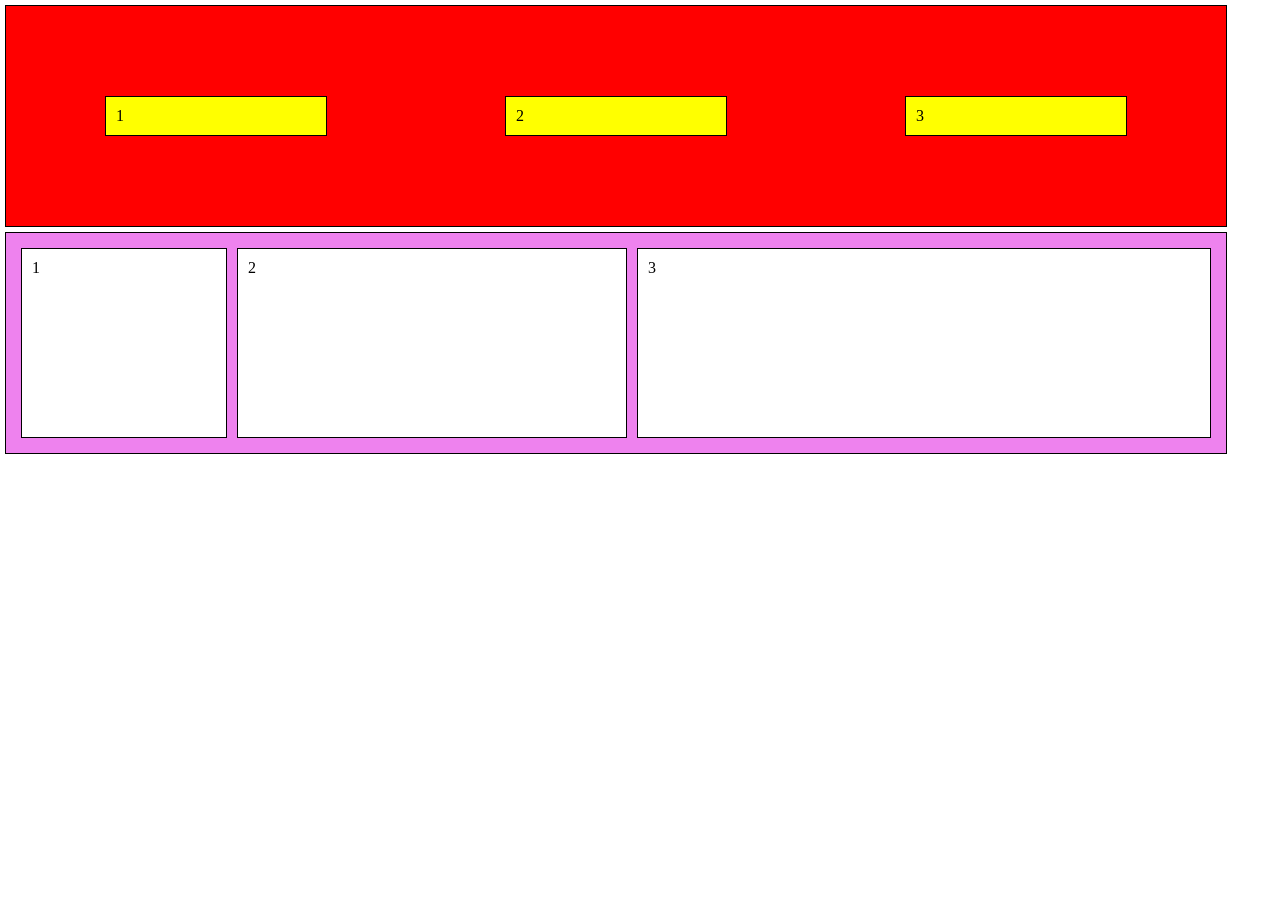
<file: FLEX/index.html>
<!DOCTYPE html>
<html lang="en">
<head>
    <meta charset="UTF-8">
    <meta name="viewport" content="width=device-width, initial-scale=1.0">
    <title> Práctica de Flex </title>
    <link rel="stylesheet" href="css/style.css">
</head>
<body>
    <div class="container1">
        <div class="seccion" id="s1">
            1
         </div>
        <div class="seccion" id="s2">
            2
         </div>
        <div class="seccion" id="s3">
            3
         </div>
    </div>

    <div class="container2">
        <div class="section1">
            1
        </div>
        <div class="section2">
            2
        </div>
        <div class="section3">
            3
        </div>
    </div>
</body>
</html>
</file>
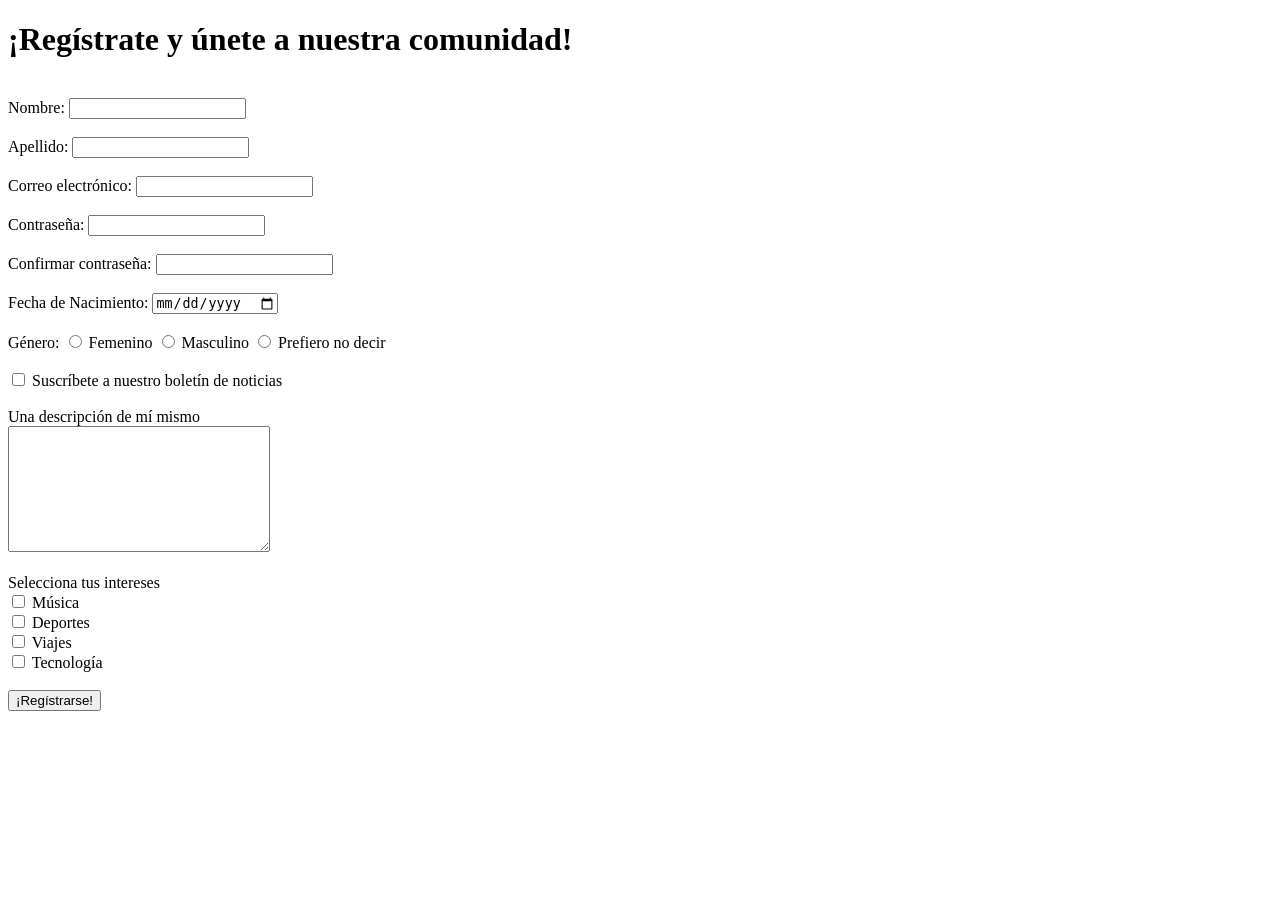
<file: Formulario/index.html>
<!DOCTYPE html>

<html lang="en">

<head>

    <meta charset="UTF-8">
    <meta name="viewport" content="width=device-width, initial-scale=1.0">
    <title>Document</title>

</head>

<body>

    <h1>¡Regístrate y únete a nuestra comunidad!</h1>

    <div><br>
            <label for="nombre_id">Nombre:</label>
            <input type="text" name="nombre_usuario" id="nombre_id"></br>
     </div>



     <div><br>
        <label for="apellido_id">Apellido:</label>
        <input type="text" name="apellido_usuario" id="apellido_id"></br>
     </div>

     <div><br>
        <label for="correo_electronico">Correo electrónico:</label>
        <input type="text" name="correo_electronico_usuario" id="correo_electronico_id"></br>
     </div>

     <div><br>
        <label for="contraseña_id">Contraseña:</label>
        <input type="text" name="contraseña_usuario" id="contraseña_id"></br>
     </div>


     <div><br>
        <label for="confirmar_contraseña_id">Confirmar contraseña:</label>
        <input type="text" name="confirmar_contraseña_usuario" id="confirmar_contraseña_id"></br>
     </div>

     <div><br>
         <label for="fecha_id">Fecha de Nacimiento:</label>
        <input type="date" name="fecha_nacimiento" id="fecha_id"></br>
     </div>

     <div><br>
            <label>Género:</label>
            <input type="radio" name="genero" value="femenino" id="femenino_id" >
            <label for="femenino_id">Femenino</label>
            <input type="radio" name="genero" value="masculino" id="masculino_id" >
            <label for="masculino_id">Masculino</label>
            <input type="radio" name="genero" value="prefiero_no_decir" id="prefiero_no_decir_id" >
            <label for="prefiero_no_decir_id">Prefiero no decir</label></br>
         </div>

         <div><br>
            <input type="checkbox" name="suscribete" id="suscribete" >
            <label for="suscribete">Suscríbete a nuestro boletín de noticias</label></br>
        </div>

    <br>Una descripción de mí mismo</br>

    <div>
            <textarea name="descripcion" cols="30" rows="8" maxlength="20" ></textarea><br>
        </div>


       <br> Selecciona tus intereses</br>

    <div>
            <input type="checkbox" name="intereses" id="intereses" >
            <label for="suscribete">Música</label><br>
            <input type="checkbox" name="intereses" id="intereses" >
            <label for="suscribete">Deportes</label></br>
            <input type="checkbox" name="intereses" id="intereses" >
            <label for="suscribete">Viajes</label><br>
            <input type="checkbox" name="intereses" id="intereses" >
            <label for="suscribete">Tecnología</label></br>
        </div>

    <div><br>
            <input type="submit" value="¡Regístrarse!"></br>
        </div>
</body>

</html>
</file>
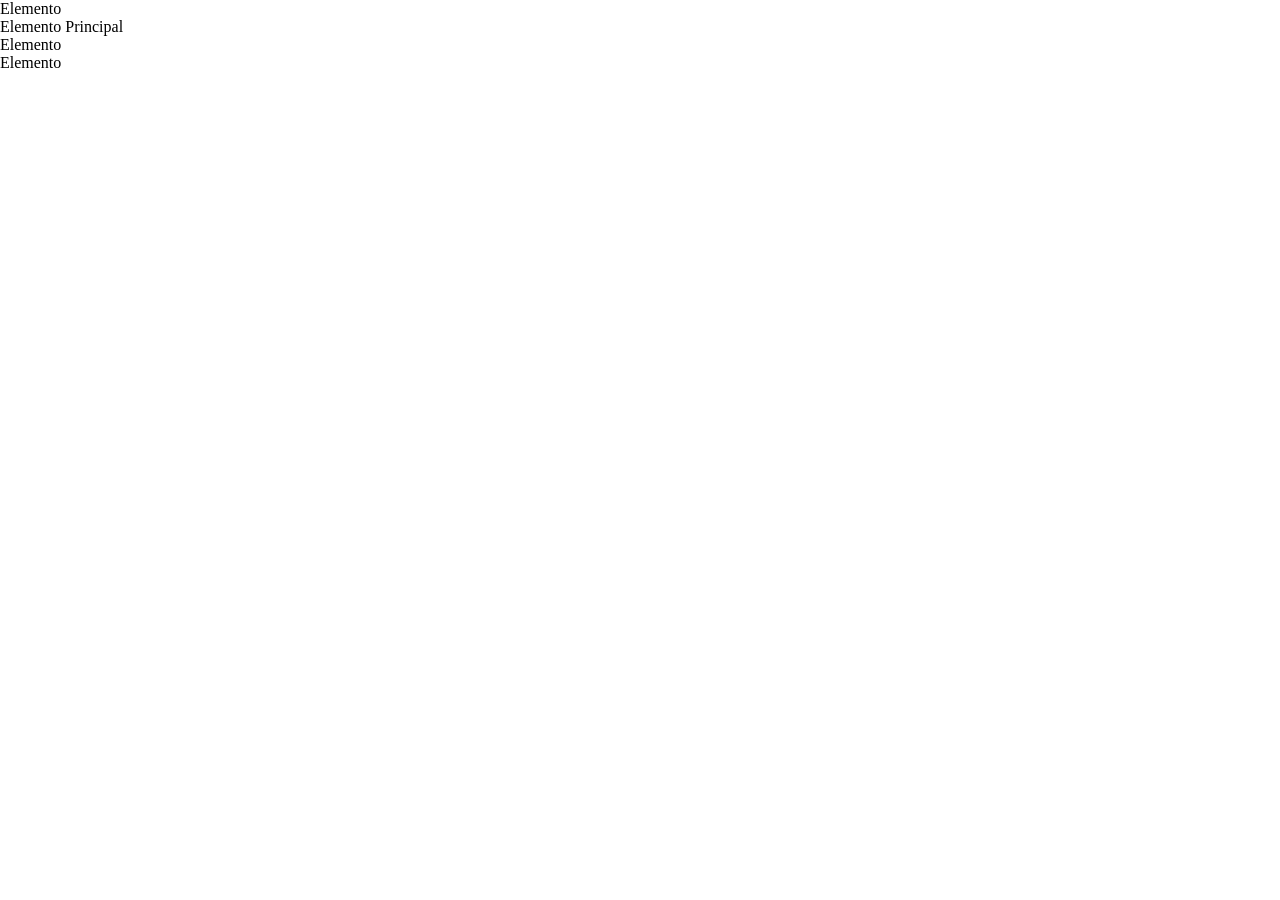
<file: POSITION/index.html>
<!DOCTYPE html>
<html lang="en">
<head>
    <meta charset="UTF-8">
    <meta name="viewport" content="width=device-width, initial-scale=1.0">
    <title>Práctica de Posición</title>
    <!-- Si mi CSS está en una carpeta, el href="carpeta/nombrearchivo.css" -->
    <link rel="stylesheet" href="css/style.css">
</head>
<body>
    <div class="container">
        <div class="elemento">
            Elemento
        </div>
        <div class="elemento-principal">
            Elemento Principal
        </div>
        <div class="elemento">
            Elemento
        </div>
        <div class="elemento">
            Elemento
        </div>
    </div>
</body>
</html>
</file>
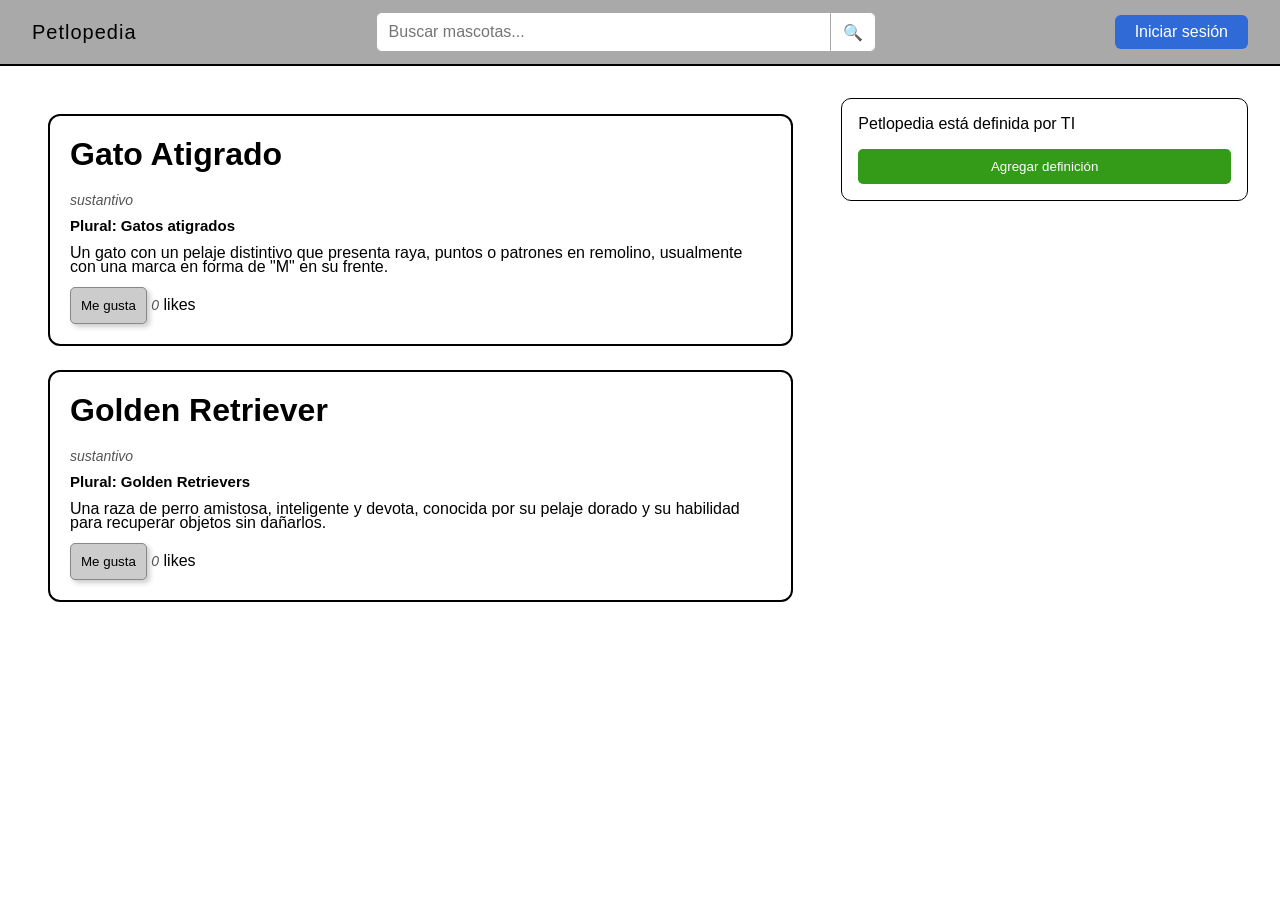
<file: Evento OneClick/click.html>
<!DOCTYPE html>
<html lang="en">
<head>
    <meta charset="UTF-8">
    <meta name="viewport" content="width=device-width, initial-scale=1.0">
    <link rel="stylesheet" href="CSS/click_style.css">
    <title>Petlopedia</title>
</head>
<body>
    <nav>
        <div class="nav-contenedor">
            <a class="nav-logo" href="#">Petlopedia</a>
                <form action="#" method="get">
                  <input type="text" name="busqueda" placeholder="Buscar mascotas...">
                  <button type="submit">🔍</button>
                </form>
            <a href="#" class="btn-sesion" id="btn-sesion">Iniciar sesión</a>
        </div>
    </nav>

  <div class="contenedor-principal">
    <div class="columna-izquierda">
        <div class="animal-1">
            <h1>Gato Atigrado</h1><br>

            <span>sustantivo</span>
            
            <h2>Plural: Gatos atigrados</h2>
            <p>
            Un gato con un pelaje distintivo que presenta raya, puntos o patrones en remolino, usualmente con una marca en forma de "M" en su frente.
            </p>
            <button class="btn-me-gusta" data-nombre="Gato Atigrado">Me gusta</button>
            <span class="contador-likes">0</span> likes
        </div>

        <div class="animal-2">
            <h1>Golden Retriever</h1><br>
            <span>sustantivo</span><br>
            <h2>Plural: Golden Retrievers</h2>
            <p>
            Una raza de perro amistosa, inteligente y devota, conocida por su pelaje dorado y su habilidad para recuperar objetos sin dañarlos.
            </p>
            <button class="btn-me-gusta" data-nombre="Golden Retriever">Me gusta</button>
            <span class="contador-likes">0</span> likes
        </div>
    </div>
    <div class="columna-derecha">
        Petlopedia está definida por TI
        <button class="btn-definicion" id="btn-definicion">Agregar definición</button>
    </div>
   </div>
    <script src="JS/click_script.js"></script>
</body>
</html>
</file>
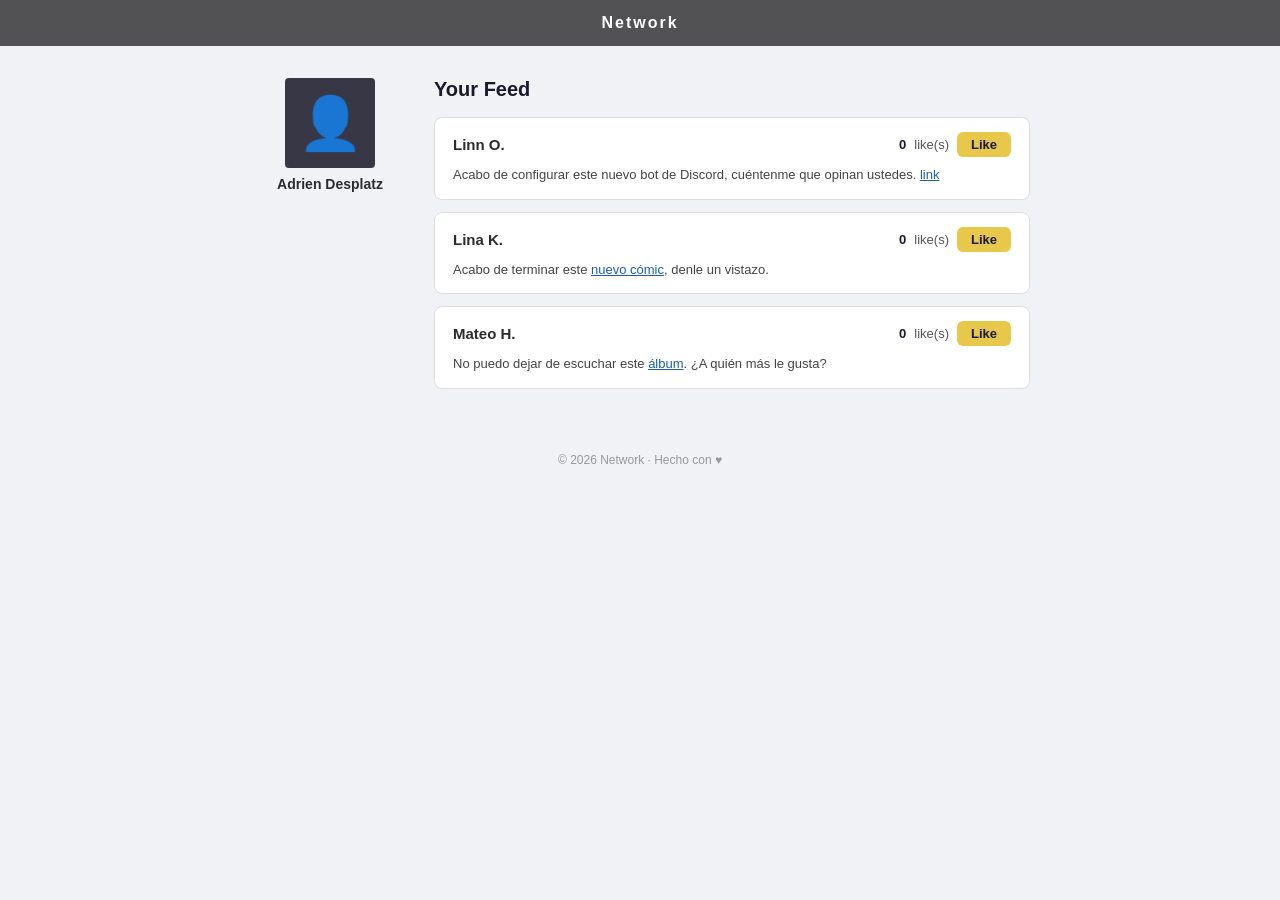
<file: Me gusta/me_gusta.html>
<!DOCTYPE html>
<html lang="en">
<head>
    <meta charset="UTF-8">
    <meta name="viewport" content="width=device-width, initial-scale=1.0">
    <link rel="stylesheet" href="CSS/me_gusta_style.css">
    <title>Me gusta</title>
</head>
<body>
    <body>

        <!-- Barra superior -->
        <header>Network</header>

        <main>

            <!-- Columna izquierda: perfil -->
            <aside>
                <div class="avatar">👤</div>
                <p class="nombre-perfil">Adrien Desplatz</p>
            </aside>

            <!-- Columna derecha: feed de publicaciones -->
            <section>
                <h2>Your Feed</h2>
                <!-- Publicación 1 -->
                <div class="tarjeta">
                    <div class="tarjeta-header">
                        <span class="autor">Linn O.</span>
                        <div class="likes-area">
                            <span id="contador-1" class="contador">0</span> like(s)
                            <button class="btn-like" onclick="darLike(this)">Like</button>
                        </div>
                    </div>
                    <p class="texto-post">
                        Acabo de configurar este nuevo bot de Discord, cuéntenme que opinan ustedes.
                        <a href="#">link</a>
                    </p>
                </div>

                <!-- Publicación 2 -->
                <div class="tarjeta">
                    <div class="tarjeta-header">
                        <span class="autor">Lina K.</span>
                        <div class="likes-area">
                            <span id="contador-2" class="contador">0</span> like(s)
                            <button class="btn-like" onclick="darLike(this)">Like</button>
                        </div>
                    </div>
                    <p class="texto-post">
                        Acabo de terminar este <a href="#">nuevo cómic</a>, denle un vistazo.
                    </p>
                </div>

                <!-- Publicación 3 -->
                <div class="tarjeta">
                    <div class="tarjeta-header">
                        <span class="autor">Mateo H.</span>
                        <div class="likes-area">
                            <span id="contador-3" class="contador">0</span> like(s)
                            <button class="btn-like" onclick="darLike(this)">Like</button>
                        </div>
                    </div>
                    <p class="texto-post">
                        No puedo dejar de escuchar este <a href="#">álbum</a>. ¿A quién más le gusta?
                    </p>
                </div>

            </section>
        </main>

        <footer>
            <p>© 2026 Network · Hecho con ♥</p>
        </footer>
        <script src="JS/me_gusta_script.js" defer></script>
    </body>
</body>
</html>
</file>
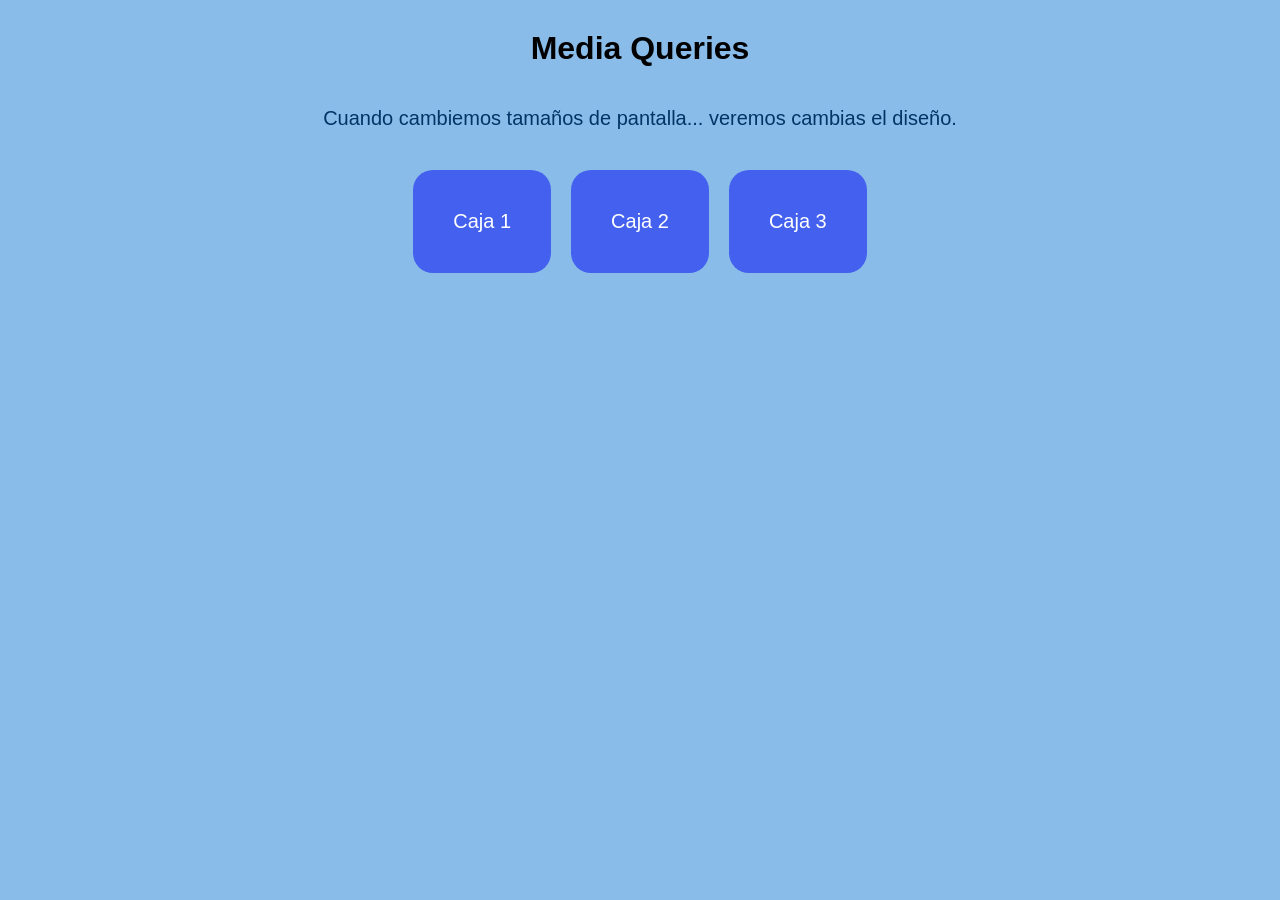
<file: Media Queries/mq_index.html>
<!DOCTYPE html>
<html lang="en">
<head>
    <meta charset="UTF-8">
    <meta name="viewport" content="width=device-width, initial-scale=1.0">
    <title>Media Queries</title>
    <link rel="stylesheet" href="CSS/mq_style.css">
</head>
<body>
    <h1> Media Queries</h1>
    <p class="texto">
        Cuando cambiemos tamaños de pantalla... veremos cambias el diseño.
    </p>
    <div class="contenedor">
        <div class="caja">Caja 1</div>
        <div class="caja">Caja 2</div>
        <div class="caja">Caja 3</div>
    </div>
    
</body>
</html>
</file>
<file: FLEX/css/style.css>
/* CSS RESET*/
* {
    margin: 0;
    padding: 0;
    border: 0;
}

div {
    border: 1px solid black;
    padding: 10px;
    margin: 5px;
}

.container1 {
    background-color: red;
    width: 1200px;
    height: 200px;

    display: flex;
    /* Acomodo vertical*/
    align-items: center; /* center, flex-start, flex-end, stretch*/

    /*Acomodo horizontal*/
    justify-content: space-around; /* flex-start, flex-end, center, 
    space-between, space-around, space-evenly*/

    /*Dirección*/
    flex-direction: row; /*row, row-reverse*/
}

.seccion {
    width: 200px;
    background-color: yellow;
}

.container2 {
    background-color: violet;
    width: 1200px;
    height: 200px;
    display: flex;
}

.section1, .section2, .section3 {
    flex: 1;
    background-color: white;
}

.section2 {
    flex: 2;
}

.section3 {
    flex: 3;
}

/*
section1 = 1 --> 1/6
section2 = 1 --> 2/6
section3 = 1 --> 3/6
TOTAL: 3
*/
</file>
<file: POSITION/css/style.css>
/* CSS RESET*/
* {
    margin: 0;
    padding: 0;
    border: 0;
}
</file>
<file: Evento OneClick/CSS/click_style.css>
/* RESET*/
* {
    padding: 0;
    margin: 0;
    border: 0;
     box-sizing: border-box;
}

body {
    background-color: rgb(255, 255, 255);
    font-family: sans-serif;
    min-height: 100vh;
    overflow-x: hidden;
}

nav {
    background-color: rgb(169, 169, 169);
    border-bottom: 2px solid;
}

.nav-contenedor {
    display: flex;
    align-items: center;
    justify-content: space-between;
    padding: 12px 32px;
    gap: 24px;
    width: 100%;
}

.nav-logo {
    color: rgb(0, 0, 0);
    font-size: 20px;
    letter-spacing: 1px;
    text-decoration: none;
    white-space: nowrap;
}

.nav-contenedor form {
    flex: 1; 
    display: flex;
    max-width: 500px;
    margin: 0 auto;
}

.nav-contenedor input {
    flex: 1;
    padding: 10px 12px;
    font-size: 16px;
    border: 1px solid #aaa;
    border-radius: 6px 0 0 6px;
    outline: none;
}

.nav-contenedor button[type="submit"] {
    padding: 0 12px;
    font-size: 16px;
    border: 1px solid #aaa;
    border-left: none;
    border-radius: 0 6px 6px 0;
    background: white;
    cursor: pointer;
}

.btn-sesion {
    background-color: #2f6ad7;
    padding: 8px 20px;
    border-radius: 6px;
    color: white;
    text-decoration: none;
    cursor: pointer;
    white-space: nowrap;
    border: none;
}

.contenedor-principal {
    display: flex;
    gap: 32px;
    padding: 32px;
    align-items: flex-start;
}

.columna-izquierda {
    flex: 2;
    display: flex;
    flex-direction: column;
    gap: 24px;
    padding: 16px;
}

.animal-1,
.animal-2 {
    border: 2px solid black;
    border-radius: 12px;
    padding: 20px;
    background-color: white;
}

.animal-1 p,
.animal-2 p {
    font-size: 16px;
    margin: 12px 0;
}

.btn-me-gusta {
    display: flex-end;
    background-color: #cccccc;
    padding: 10px;
    border-radius: 5px;
    color: rgb(0, 0, 0);
    text-decoration-line: none;
    cursor: pointer;
    box-shadow: 3px 3px 5px rgba(0, 0, 0, 0.2);
    border: 1.5px solid #888888;
}

.columna-derecha {
    flex: 1;
    display: flex;
    flex-direction: column;
    gap: 16px;
    border-radius: 10px;
    border: 1px solid rgb(0, 0, 0);
    overflow: hidden;
    padding: 16px;
}

.animal-1 h2, .animal-2 h2 {
    font-size: 15px;
    margin-top: 8px;
    margin-bottom: 8px;
}

.animal-1 span, .animal-2 span {
    font-style: italic;
    color: #555;
    font-size: 14px;
}

.animal-1 p, .animal-2 p {
    margin: 12px 0;
    line-height: 0.9;
}

.btn-definicion {
    display: flex-end;
    background-color: #349b18;
    padding: 10px;
    border-radius: 5px;
    color: white;
    text-decoration-line: none;
    cursor: pointer;
}
</file>
<file: Me gusta/CSS/me_gusta_style.css>
/* Reset básico */
* {
    margin: 0;
    padding: 0;
    box-sizing: border-box;
}

/* Estilos generales */
body {
    font-family: sans-serif;
    background-color: #f0f2f5;
    color: #2c2c2c;
    min-height: 100vh;
}

/* Barra superior oscura */
header {
    background-color: #525255;
    color: white;
    text-align: center;
    padding: 14px;
    font-size: 16px;
    font-weight: bold;
    letter-spacing: 2px;
}

/* Contenedor principal: dos columnas con flexbox */
main {
    display: flex;
    gap: 24px;
    max-width: 820px;
    margin: 32px auto;
    padding: 0 20px;
}

/* Columna izquierda: perfil */
aside {
    width: 160px;
    display: flex;
    flex-direction: column;
    align-items: center;
    gap: 8px;
    flex-shrink: 0;
}

.avatar {
    width: 90px;
    height: 90px;
    border-radius: 4px;
    background-color: #373745;
    display: flex;
    align-items: center;
    justify-content: center;
    font-size: 52px;
}

.nombre-perfil {
    font-size: 14px;
    font-weight: bold;
    text-align: center;
}

/* Columna derecha: feed */
section {
    flex: 1;
}

section h2 {
    font-size: 20px;
    margin-bottom: 16px;
    color: #1a1a2e;
}

/* Tarjeta de publicación */
.tarjeta {
    background-color: white;
    border-radius: 8px;
    padding: 14px 18px;
    margin-bottom: 12px;
    border: 1px solid #ddd;
}

/* Fila superior: nombre + likes + botón */
.tarjeta-header {
    display: flex;
    justify-content: space-between;
    align-items: center;
    margin-bottom: 8px;
}

.autor {
    font-weight: bold;
    font-size: 15px;
}

/* Zona del contador y el botón */
.likes-area {
    display: flex;
    align-items: center;
    gap: 8px;
    font-size: 13px;
    color: #555;
}

/* Número de likes */
.contador {
    font-weight: bold;
    color: #1a1a2e;
}

/* Texto de la publicación */
.texto-post {
    font-size: 13px;
    color: #444;
    line-height: 1.5;
}

.texto-post a {
    color: #1a5fa8;
}

/* Botón Like */
.btn-like {
    background-color: #e8c84a;
    color: #1a1a2e;
    border: none;
    padding: 5px 14px;
    border-radius: 6px;
    cursor: pointer;
    font-size: 13px;
    font-weight: bold;
    transition: background-color 0.2s, transform 0.1s;
}

.btn-like:hover {
    background-color: #d4b43a;
}

.btn-like:active {
    transform: scale(0.95);
}

/* Footer */
footer {
    text-align: center;
    padding: 20px;
    font-size: 12px;
    color: #999;
    margin-top: 20px;
}
</file>
<file: Media Queries/CSS/mq_style.css>
/* CSS RESET*/
* {
    margin: 0;
    padding: 0;
    border: 0;
}

body {
    padding: 30px;
    font-family: Arial, sans-serif;
    background-color: rgb(137, 188, 233);
    text-align: center;
}

.texto {
    margin-top: 40px;
    margin-bottom: 40px;
    /*margin: 40px 0;*/
    font-size: 20px;
    color: #003566;
}

.contenedor {
    display: flex;
    justify-content: center;
    gap: 20px; /*Necesita flex*/
}

.caja {
    background-color: #4361ee;
    color: white;
    padding: 40px;
    font-size: 20px;
    border-radius: 20px;
}

/*
MEDIDAS
Celular: hasta 480px
Tablet: hasta 768px
Laptop: hasta 1024
Desktop: más 1200px (1280px)
Desktop HD: Más de 1900px (1920px)
*/

/*Si la pantalla llega a un máximo de 1024
769px - 1024px
Laptop*/
@media (max-width: 1024px) {

    body {
        background-color: #d9f99d;
    }

    .caja {
        background-color: #2b9348;
    }
}

/*
481px - 768px
*/

@media (max-width: 768px) {

    body {
        background-color: #ffe066;
    }

    .contenedor {
        /*Hace que mi contenedor sea miltilinea. Entonces si algo no cabe, lo baja*/
        flex-wrap: wrap;
    }

    .caja {
        background-color: #ff922b;
    }
}

/*
0px - 480px
*/

@media (max-width: 480px) {
    
    body {
        background-color: #ffccd5;
    }

    .contenedor {
        flex-direction: column;
        align-items: center;
    }

    .caja {
        background-color: red;
        width: 80%;
    }
}
</file>
